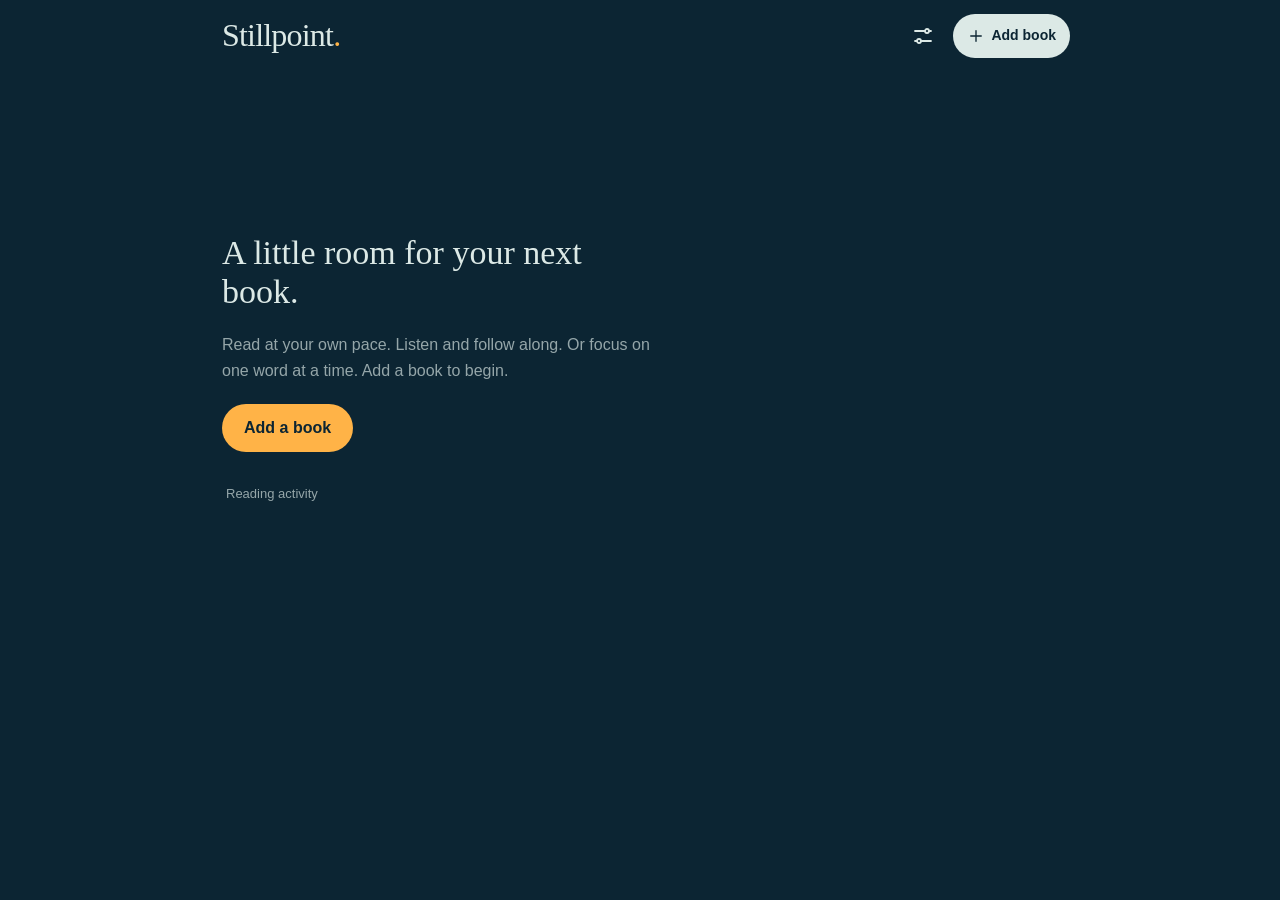
<file: index.html>
<!doctype html>
<html lang="en">
<head>
<meta charset="utf-8">
<meta name="viewport" content="width=device-width, initial-scale=1, minimum-scale=1, maximum-scale=1, user-scalable=no, viewport-fit=cover">
<meta http-equiv="Content-Security-Policy" content="default-src 'self'; script-src 'self' 'wasm-unsafe-eval'; style-src 'self' 'unsafe-inline'; font-src 'self' https://cdn.jsdelivr.net; connect-src 'self' https://cdn.jsdelivr.net; img-src 'self' data: blob:; worker-src 'self' blob:; media-src 'self' blob:">
<title>Stillpoint</title>
<meta name="description" content="Your books, your pace. Read, listen, or focus one word at a time.">
<meta name="theme-color" content="#0C2533">
<meta name="mobile-web-app-capable" content="yes">
<meta name="apple-mobile-web-app-capable" content="yes">
<meta name="apple-mobile-web-app-title" content="Stillpoint">
<meta name="apple-mobile-web-app-status-bar-style" content="black-translucent">
<link rel="manifest" href="manifest.webmanifest">
<link rel="apple-touch-icon" href="icons/icon-180.png">
<link rel="icon" href="icons/icon-192.png">
<link rel="stylesheet" href="styles.css">
</head>
<body>
<div class="edge edge-top" aria-hidden="true"></div>
<div class="edge edge-bottom" aria-hidden="true"></div>
<div id="app"></div>
<div id="sheets"></div>
<div id="toast" role="status" aria-live="polite"></div>
<noscript>Stillpoint needs JavaScript to run.</noscript>
<script src="vendor/jszip.min.js"></script>
<script type="module" src="js/app.js"></script>
</body>
</html>
</file>
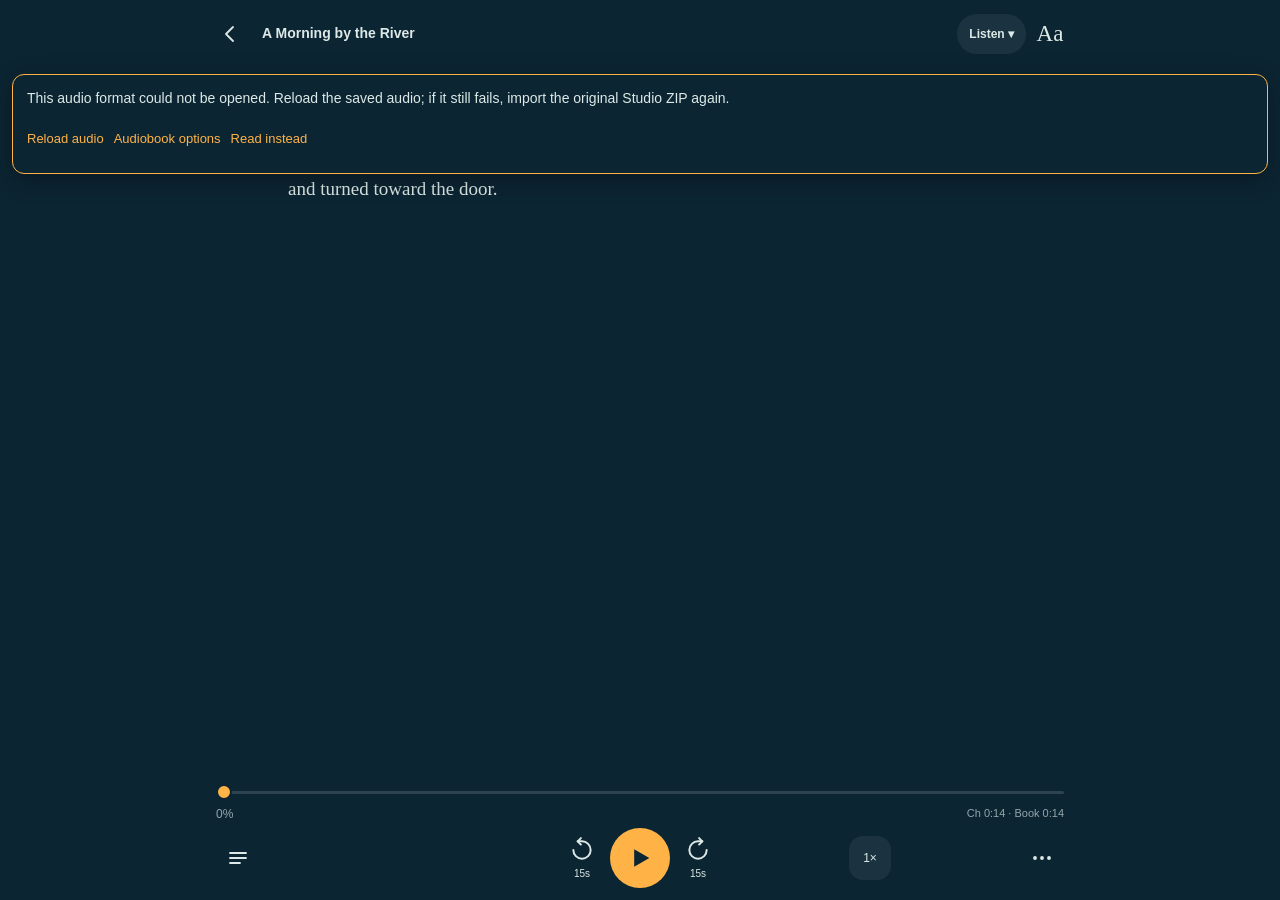
<file: demo/index.html>
<!doctype html><html lang="en"><meta charset="utf-8"><title>Opening Stillpoint sample</title>
<p id="status">Preparing the sample book and audiobook…</p>
<script src="../vendor/jszip.min.js"></script><script type="module" src="start.js"></script></html>
</file>
<file: styles.css>
@font-face { font-family: Lexend; font-weight: 400; font-display: swap; src: url(https://cdn.jsdelivr.net/npm/@fontsource/lexend/files/lexend-latin-400-normal.woff2) format('woff2'); }
@font-face { font-family: Lexend; font-weight: 700; font-display: swap; src: url(https://cdn.jsdelivr.net/npm/@fontsource/lexend/files/lexend-latin-700-normal.woff2) format('woff2'); }
@font-face { font-family: 'Atkinson Hyperlegible'; font-weight: 400; font-display: swap; src: url(https://cdn.jsdelivr.net/npm/@fontsource/atkinson-hyperlegible/files/atkinson-hyperlegible-latin-400-normal.woff2) format('woff2'); }
@font-face { font-family: 'Atkinson Hyperlegible'; font-weight: 700; font-display: swap; src: url(https://cdn.jsdelivr.net/npm/@fontsource/atkinson-hyperlegible/files/atkinson-hyperlegible-latin-700-normal.woff2) format('woff2'); }
@font-face { font-family: OpenDyslexic; font-weight: 400; font-display: swap; src: url(https://cdn.jsdelivr.net/npm/@fontsource/open-dyslexic/files/open-dyslexic-latin-400-normal.woff2) format('woff2'); }
@font-face { font-family: OpenDyslexic; font-weight: 700; font-display: swap; src: url(https://cdn.jsdelivr.net/npm/@fontsource/open-dyslexic/files/open-dyslexic-latin-700-normal.woff2) format('woff2'); }
@font-face { font-family: Literata; font-weight: 400; font-display: swap; src: url(https://cdn.jsdelivr.net/npm/@fontsource/literata/files/literata-latin-400-normal.woff2) format('woff2'); }
@font-face { font-family: Literata; font-weight: 700; font-display: swap; src: url(https://cdn.jsdelivr.net/npm/@fontsource/literata/files/literata-latin-700-normal.woff2) format('woff2'); }

:root {
  --bg: #0C2533; --ink: #DCE9E6; --hi: #FFB347;
  --dim: color-mix(in srgb, var(--ink) 66%, var(--bg));
  --faint: color-mix(in srgb, var(--ink) 16%, var(--bg));
  --panel: color-mix(in srgb, var(--ink) 7%, var(--bg));
  --ui: -apple-system, BlinkMacSystemFont, 'Segoe UI', sans-serif;
  --serif: 'Iowan Old Style', ui-serif, Georgia, 'Lora', serif;
  --word-font: ui-serif, Georgia, 'Lora', serif;
  --word-size: 48px; --word-weight: 500; --pivot-x: 40%;
  --text-font: var(--serif); --text-size: 19px; --text-lead: 1.6; --text-margin: 22px; --text-align: left;
  --safe-t: env(safe-area-inset-top, 0px); --safe-b: env(safe-area-inset-bottom, 0px);
  --header-clearance: 0px; --bottom-clearance: 0px;
  --safe-l: env(safe-area-inset-left, 0px); --safe-r: env(safe-area-inset-right, 0px);
}
* { box-sizing: border-box; -webkit-tap-highlight-color: transparent; }
html, body { height: 100%; margin: 0; background: var(--bg); color: var(--ink); overscroll-behavior: none; }
body { height: min(100%, var(--app-height, 100dvh)); font: 16px/1.4 var(--ui); -webkit-text-size-adjust: 100%; overflow: hidden; position: fixed; inset: 0; }
#app { position: absolute; inset: 0; }
button, input, select, textarea { font: inherit; color: inherit; }
body, body * { user-select: none; -webkit-user-select: none; -webkit-touch-callout: none; }
input, textarea, [contenteditable="true"], [contenteditable="true"] * { user-select: text; -webkit-user-select: text; -webkit-touch-callout: default; }
button { background: none; border: 0; padding: 0; cursor: pointer; touch-action: manipulation; }
:focus-visible { outline: 2px solid var(--hi); outline-offset: 2px; }
svg.i { width: 24px; height: 24px; fill: none; stroke: currentColor; stroke-width: 1.8; stroke-linecap: round; stroke-linejoin: round; display: block; }
.icon-btn { width: 44px; height: 44px; display: grid; place-items: center; border-radius: 22px; color: var(--ink); }
.icon-btn:active { background: var(--faint); }
.icon-btn[aria-pressed=true] { color: var(--hi); }
.primary { background: var(--hi); color: var(--bg); font-weight: 600; min-height: 48px; padding: 0 22px; border-radius: 24px; }
.secondary { border: 1.5px solid var(--faint); min-height: 44px; padding: 0 18px; border-radius: 22px; font-weight: 500; }
.danger { color: #E5484D; }
[data-light] .danger { color: #B3261E; }

/* Library */
.screen { position: absolute; inset: 0; display: flex; flex-direction: column; background: var(--bg); }
.screen-head { display: flex; align-items: center; gap: 4px; padding: max(0px, calc(var(--safe-t) + var(--header-clearance) + 14px)) calc(var(--safe-r) + 10px) 4px calc(var(--safe-l) + 22px); }
.wordmark { flex: 1; font: 500 30px/1.1 var(--serif); margin: 0; white-space: nowrap; }
.wordmark .p { color: var(--hi); }
.screen-body { flex: 1; overflow-y: auto; -webkit-overflow-scrolling: touch; padding: 8px calc(var(--safe-r) + 22px) calc(var(--safe-b) + 44px) calc(var(--safe-l) + 22px); }
.lib-tools { display: flex; gap: 10px; margin-bottom: 10px; }
.lib-tools input, .lib-tools select { background: var(--panel); border: 0; border-radius: 12px; height: 42px; padding: 0 13px; min-width: 0; font-size: 16px; }
.lib-tools input { flex: 1; }
.lib-tools select { appearance: none; -webkit-appearance: none; text-align: center; color: var(--dim); }
.book-row { display: flex; align-items: flex-start; gap: 4px; padding: 16px 0 14px; border-bottom: 1px solid var(--faint); }
.book-open { flex: 1; min-width: 0; text-align: left; }
.book-title { font: 500 22px/1.2 var(--serif); margin: 0; overflow-wrap: anywhere; }
.book-author { color: var(--dim); font-size: 15px; margin-top: 2px; }
.book-progress { position: relative; height: 3px; background: var(--faint); border-radius: 2px; margin-top: 12px; overflow: hidden; }
.book-progress i { position: absolute; inset: 0 auto 0 0; background: var(--hi); border-radius: 2px; }
.book-meta { display: flex; justify-content: space-between; gap: 12px; color: var(--dim); font-size: 14px; margin-top: 7px; font-variant-numeric: tabular-nums; }
.book-row .icon-btn { margin: -8px -10px 0 0; color: var(--dim); }
.book-open { display: flex; align-items: center; gap: 16px; }
.book-cover { width: 64px; height: 96px; flex: none; display: grid; place-items: center; overflow: hidden; border-radius: 5px; background: var(--panel); box-shadow: 0 2px 7px #0003; color: var(--dim); font: 32px var(--serif); }
.book-cover img { width: 100%; height: 100%; object-fit: cover; }
.book-details { display: block; flex: 1; min-width: 0; }
.continue-card { width: 100%; display: flex; align-items: center; gap: 16px; padding: 20px; margin: 4px 0 22px; border: 1px solid var(--faint); border-radius: 18px; background: var(--panel); text-align: left; }
.continue-card > span:nth-child(2) { display: grid; gap: 6px; flex: 1; min-width: 0; }
.continue-card small { color: var(--hi); font-size: 13px; font-weight: 600; }
.continue-card b { font: 23px/1.2 var(--serif); overflow-wrap: anywhere; }
.continue-card span span { color: var(--dim); font-size: 12px; }
.book-badges { display: flex; gap: 6px; margin-top: 7px; color: var(--dim); font-size: 11px; }
.book-badges span { border: 1px solid var(--faint); border-radius: 5px; padding: 2px 5px; }
#r-mode { flex: none; border: 1px solid var(--faint); border-radius: 16px; padding: 8px 10px; font-size: 13px; font-weight: 600; }
.mode-choices { display: grid; grid-template-columns: repeat(3, 1fr); gap: 8px; margin: 12px 0; }
.mode-choices button { min-height: 52px; border-radius: 12px; background: var(--panel); border: 1px solid var(--faint); }
.mode-choices button[aria-pressed=true] { border-color: var(--hi); color: var(--hi); }
.mode-choices button:disabled { opacity: .4; }
#reader.has-audio #wpm-box, #reader.has-audio #w-up, #reader.has-audio #w-down { display: none; }
#reader.read-mode #play { width: auto; border-radius: 22px; padding: 0 16px; height: 44px; font-size: 14px; }
#audio-toolbar { display: flex; align-items: center; gap: 6px; min-height: 18px; margin-top: 0; }
#audio-progress { flex: none; color: var(--dim); font-size: 12px; min-width: 27px; font-variant-numeric: tabular-nums; }
#reader.has-audio #read-meta { display: none; }
#audio-toolbar[hidden], .audio-skip[hidden] { display: none; }
#audio-times { flex: 1; min-width: 0; font-size: 11px; color: var(--dim); font-variant-numeric: tabular-nums; }
#audio-options { flex: none; min-height: 36px; padding: 4px 8px; border: 1px solid var(--faint); border-radius: 10px; font-size: 12px; }
.audio-skip { display: grid; place-items: center; min-width: 44px; min-height: 44px; font-size: 27px; line-height: .9; }
.audio-skip small { font: 10px var(--ui); margin-top: 3px; }
.audio-skip .i { width: 26px; height: 26px; }
#audio-forward .i { transform: scaleX(-1); }
#reader.listen-only #flow, #reader.listen-only #stage { display: none; }
#reader.listen-only .bar { opacity: 1; pointer-events: auto; transform: none; }
#listen-view { position: absolute; inset: calc(var(--reader-header, calc(var(--safe-t) + 68px)) + 16px) 24px calc(var(--reader-footer, 180px) + 20px); display: flex; flex-direction: column; align-items: center; justify-content: center; gap: 12px; text-align: center; overflow-y: auto; }
#listen-view[hidden] { display: none; }
.listen-cover { height: min(28vh, 230px); aspect-ratio: 2/3; flex-shrink: 0; background: var(--panel); border-radius: 8px; display: grid; place-items: center; overflow: hidden; box-shadow: 0 6px 24px #0003; }
.listen-cover img { width: 100%; height: 100%; object-fit: cover; }
.listen-cover svg { width: 55px; height: 55px; }
#listen-view h1 { font: 26px/1.2 var(--serif); margin: 0; }
#listen-view p { margin: 0; color: var(--dim); font-size: 14px; }
#playback-error { position: absolute; z-index: 8; top: calc(var(--safe-t) + 74px); left: 12px; right: 12px; padding: 14px; background: var(--bg); border: 1px solid var(--hi); border-radius: 12px; box-shadow: 0 6px 24px #0005; }
#playback-error[hidden] { display: none; }
#playback-error p { margin: 0 0 10px; font-size: 14px; }
#playback-error button { min-height: 40px; font-size: 13px; margin-right: 10px; color: var(--hi); }
.empty { min-height: 72%; display: flex; flex-direction: column; justify-content: center; gap: 16px; align-items: flex-start; }
.empty h2 { font: 500 34px/1.15 var(--serif); margin: 0; max-width: 12em; }
.empty p { color: var(--dim); margin: 0; max-width: 28em; }
.install-note { background: var(--panel); border-radius: 14px; padding: 14px 16px; font-size: 15px; margin-bottom: 14px; }
.install-note strong { display: block; margin-bottom: 3px; }
.empty .install-note { margin: 0; }

/* Reader */
#reader { position: absolute; inset: 0; background: var(--bg); overflow: hidden; touch-action: pan-y; user-select: none; -webkit-user-select: none; -webkit-touch-callout: none; }
#reader.playing { touch-action: none; }
#reader.audio-page.playing { touch-action: pan-y; }
#reader.audio-page #flow { opacity: 1; pointer-events: auto; }
#reader.audio-page #stage { opacity: 0; pointer-events: none; }
#reader.audio-page .bar { opacity: 1; pointer-events: auto; transform: none; }
#reader.book-reading { touch-action: pan-y; }
#reader.book-reading #flow, #reader.book-reading #stage { display: none; }
#book-view { position: absolute; inset: 0; z-index: 1; }
#book-view[hidden], #book-navigation[hidden] { display: none; }
.book-viewport { position: absolute; top: calc(var(--reader-header, calc(var(--safe-t) + 68px)) + 12px); bottom: calc(var(--reader-footer, 140px) + 10px); left: var(--text-margin); right: var(--text-margin); max-width: 44em; margin: 0 auto; overflow: hidden; touch-action: pan-y; outline: none; }
.book-text { font: var(--text-weight, 400) var(--text-size)/var(--text-lead) var(--text-font); text-align: var(--text-align); overflow-wrap: anywhere; hyphens: none; }
.book-text p { margin: 0 0 .35em; text-indent: var(--book-indent, 1.2em); widows: 2; orphans: 2; }
.book-text h2 { font-size: 1.35em; line-height: 1.3; font-weight: 600; margin: 1.4em 0 .8em; break-after: avoid; }
.book-text h2:first-child { margin-top: 0; }
.book-text h2 + p, .book-section > p:first-child { text-indent: 0; }
.book-text blockquote { margin: .7em 1em; font-style: italic; }
.book-section { display: flow-root; }
.book-text .bw.current { background: color-mix(in srgb, var(--hi) 25%, transparent); border-radius: 3px; }
#book-view[data-layout=scroll] .book-viewport { overflow-y: auto; -webkit-overflow-scrolling: touch; }
#book-view[data-layout=scroll] .book-section + .book-section { margin-top: 2em; }
.book-folio { position: absolute; left: var(--text-margin); right: var(--text-margin); bottom: calc(var(--reader-footer, 180px) + 10px); display: none; justify-content: space-between; gap: 20px; color: var(--dim); font-size: 11px; pointer-events: none; }
.book-section-title { overflow: hidden; white-space: nowrap; text-overflow: ellipsis; }
.book-page-count { flex-shrink: 0; }
#book-navigation { display: flex; align-items: center; justify-content: space-between; gap: 12px; color: var(--dim); font-size: 11px; }
#book-navigation button { font-size: 25px; min-width: 40px; min-height: 35px; }
#reader.book-reading #wpm-box, #reader.book-reading #w-up, #reader.book-reading #w-down { display: none; }
#reader.book-reading .bar { opacity: 1; pointer-events: auto; transform: none; }
#reader.book-chrome-hidden .bar { opacity: 0; pointer-events: none; }
#reader.book-chrome-hidden .book-viewport { top: calc(var(--safe-t) + var(--header-clearance) + 12px); bottom: calc(var(--safe-b) + var(--bottom-clearance) + 28px); }
#reader.book-chrome-hidden .book-folio { display: flex; bottom: calc(var(--safe-b) + var(--bottom-clearance) + 12px); }
#reader.book-reading #r-settings { font: 500 23px Georgia, serif; }
#book-dimmer { display: none; }
#reader.book-reading #book-dimmer { display: block; position: absolute; inset: 0; background: #000; opacity: var(--book-dim, 0); z-index: 2; pointer-events: none; }
.book-setting { display: block; font-size: 14px; font-weight: 600; margin: 20px 0; }
.book-setting select, .book-setting input { display: block; margin-top: 10px; width: 100%; accent-color: var(--hi); }
.book-type-preview { font: var(--text-weight, 400) 26px/1.5 var(--text-font); padding: 18px; background: var(--panel); border-radius: 12px; }
.book-layout-choices, .book-theme-choices { display: grid; grid-template-columns: 1fr 1fr; gap: 12px; }
.book-layout-choices button, .book-theme-choices button { display: grid; gap: 10px; padding: 18px; border: 1px solid var(--faint); border-radius: 14px; font-size: 13px; }
.book-layout-choices b, .book-theme-choices b { font: 28px Georgia, serif; }
.book-layout-choices [aria-pressed=true], .book-theme-choices [aria-pressed=true] { border: 2px solid var(--hi); }
.book-check { display: flex; gap: 10px; align-items: center; margin: 16px 0; font-size: 14px; }
.book-check input { width: 20px; height: 20px; accent-color: var(--hi); }
#flow { position: absolute; inset: 0; overflow-y: auto; -webkit-overflow-scrolling: touch; overflow-anchor: none; touch-action: pan-y;
  padding: calc(var(--reader-header, calc(var(--safe-t) + 68px)) + 12px) calc(var(--safe-r) + var(--text-margin)) calc(var(--reader-footer, 140px) + 20px) calc(var(--safe-l) + var(--text-margin));
  font-family: var(--text-font); font-size: var(--text-size); line-height: var(--text-lead); text-align: var(--text-align); transition: opacity .28s ease; }
#flow-inner { max-width: 38em; margin: 0 auto; }
#flow p, #flow blockquote { margin: 0 0 .85em; }
#flow blockquote { padding-left: 1em; border-left: 2px solid var(--faint); color: var(--dim); }
#flow h2 { font: 600 1.28em/1.25 var(--text-font); margin: 1.7em 0 .7em; text-align: left; }
#flow .w.cur { background: color-mix(in srgb, var(--hi) 30%, transparent); box-shadow: 0 0 0 2px color-mix(in srgb, var(--hi) 30%, transparent); border-radius: 3px; }
#flow .w.pressed { background: var(--faint); border-radius: 3px; }
#flow .w.marked { text-decoration: underline; text-decoration-color: var(--hi); text-decoration-thickness: 2px; text-underline-offset: 3px; }
.playing #flow, .starting #flow { opacity: 0; pointer-events: none; }

#stage { position: absolute; inset: 0; opacity: 0; pointer-events: none; transition: opacity .22s ease; }
.playing #stage, .starting #stage { opacity: 1; pointer-events: auto; }
.playing #stage, .starting #stage { touch-action: none; }
#rail { position: absolute; left: 0; right: 0; top: var(--word-y, 42%); height: 0; }
#word { position: absolute; inset: 0; font-family: var(--word-font); font-size: var(--word-size); font-weight: var(--word-weight); line-height: 1; white-space: pre; height: 0; }
#word span { position: absolute; top: 0; transform: translateY(-50%); line-height: 1.25; }
.rsvp-context { position: absolute; top: 0; transform: translateY(-50%); font: var(--word-weight) calc(var(--word-size) * .52)/1.3 var(--word-font); color: var(--ink); opacity: .38; white-space: nowrap; overflow: hidden; pointer-events: none; }
.rsvp-context[hidden] { display: none; }
#context-before { left: 10px; text-align: right; mask-image: linear-gradient(to right, transparent, #000 25%); }
#context-before:not([hidden]) { display: flex; justify-content: flex-end; }
#context-after { right: 10px; mask-image: linear-gradient(to left, transparent, #000 25%); }
.settings-advanced { margin: 14px 0; padding: 0 14px; background: var(--panel); border-radius: 12px; }
.settings-advanced summary { padding: 16px 0; font-size: 15px; cursor: pointer; }
.settings-intro { margin: 8px 0 18px; color: var(--dim); font-size: 14px; }
#w-pivot { color: var(--hi); }
[data-pivot=bold] #w-pivot { font-weight: 800; }
[data-pivot=underline] #w-pivot { text-decoration: underline; text-decoration-thickness: .07em; text-underline-offset: .12em; }
[data-pivot=plain] #w-pivot { color: inherit; }
.tick { position: absolute; left: var(--pivot-x); width: 2px; margin-left: -1px; height: 13px; background: var(--hi); opacity: .75; border-radius: 1px; }
#tick-a { top: calc(var(--word-size) * -.86 * var(--guide-dist, 1)); }
#tick-b { top: calc(var(--word-size) * .86 * var(--guide-dist, 1) - 13px); }
[data-guides=off] .tick { display: none; }
#count { position: absolute; left: 0; right: 0; top: calc(var(--word-size) * (1.2 + var(--guide-shift, 0))); text-align: center; color: var(--dim); font-size: 24px; font-variant-numeric: tabular-nums; }
#chapter-call { position: absolute; left: 24px; right: 24px; bottom: calc(100% + var(--word-size) * (1.3 + var(--guide-shift, 0))); text-align: center; color: var(--dim); font: 500 18px/1.3 var(--ui); opacity: 0; transition: opacity .25s; }
#chapter-call.on { opacity: 1; }
#live-progress { position: absolute; left: 0; bottom: 0; height: 3px; background: var(--hi); opacity: .6; width: 0; }
#live-text { position: absolute; left: 0; right: 0; bottom: calc(var(--safe-b) + 14px); text-align: center; font-size: 14px; color: var(--dim); font-variant-numeric: tabular-nums; }
[data-liveprogress=off] #live-progress, [data-livetext=off] #live-text { display: none; }

#wpm-badge { position: absolute; left: 50%; top: calc(var(--safe-t) + 84px); transform: translateX(-50%); background: var(--panel); border-radius: 22px; padding: 7px 18px; font-size: 21px; font-weight: 600; font-variant-numeric: tabular-nums; opacity: 0; transition: opacity .2s; pointer-events: none; white-space: nowrap; z-index: 6; }
#wpm-badge.on { opacity: 1; }
#fly { position: absolute; z-index: 5; pointer-events: none; white-space: pre; transform-origin: 0 0; color: var(--hi); }

.bar { position: absolute; left: 0; right: 0; z-index: 4; background: var(--bg); transition: opacity .25s ease, transform .25s ease; }
#top-bar { top: min(0px, calc(var(--safe-t) + var(--header-clearance) + 12px)); padding: max(0px, calc(var(--safe-t) + var(--header-clearance) + 12px)) calc(var(--safe-r) + 8px) 4px calc(var(--safe-l) + 8px); display: flex; align-items: center; gap: 2px; }
#reader #top-bar { position: fixed; background: var(--bg); filter: none; -webkit-backdrop-filter: none; backdrop-filter: none; transform: none; isolation: isolate; transition: opacity .2s ease; }
#chapter-btn { flex: 1; min-width: 0; height: 44px; display: flex; flex-direction: column; justify-content: center; align-items: center; padding: 0 6px; border-radius: 12px; }
#chapter-btn:active { background: var(--faint); }
#chapter-btn b { font-weight: 600; font-size: 15px; max-width: 100%; white-space: nowrap; overflow: hidden; text-overflow: ellipsis; }
#chapter-btn small { color: var(--dim); font-size: 12.5px; max-width: 100%; white-space: nowrap; overflow: hidden; text-overflow: ellipsis; }
#bottom-bar { bottom: min(0px, calc(var(--safe-b) + var(--bottom-clearance) + 12px)); padding: 2px calc(var(--safe-r) + 16px) max(0px, calc(var(--safe-b) + var(--bottom-clearance) + 12px)) calc(var(--safe-l) + 16px); touch-action: none; }
.playing .bar, .starting .bar { opacity: 0; pointer-events: none; }
.playing #top-bar, .starting #top-bar { transform: translateY(-16px); }
.playing #bottom-bar, .starting #bottom-bar { transform: translateY(16px); }
#scrub-wrap { position: relative; height: 28px; }
#scrub { position: absolute; inset: 0; width: 100%; height: 28px; margin: 0; background: transparent; appearance: none; -webkit-appearance: none; touch-action: none; z-index: 1; }
#scrub::-webkit-slider-runnable-track { height: 3px; background: transparent; }
#scrub::-webkit-slider-thumb { -webkit-appearance: none; width: 20px; height: 20px; margin-top: -8.5px; border-radius: 50%; background: var(--hi); border: 3px solid var(--bg); }
#scrub-track { position: absolute; left: 0; right: 0; top: 12.5px; height: 3px; background: var(--faint); border-radius: 2px; }
#scrub-fill { position: absolute; left: 0; top: 0; bottom: 0; background: var(--hi); border-radius: 2px; }
#scrub-track u { position: absolute; top: -2px; width: 2px; height: 7px; background: var(--dim); opacity: .55; }
#read-meta { display: flex; justify-content: space-between; color: var(--dim); font-size: 13.5px; margin-top: -3px; font-variant-numeric: tabular-nums; }
#controls { display: grid; grid-template-columns: 1fr auto 1fr; align-items: center; margin-top: 2px; }
#controls .side { display: flex; align-items: center; gap: 0; }
#controls .side.right { justify-content: flex-end; }
#reader.has-audio #controls .side { justify-content: space-between; }
#play { width: 52px; height: 52px; border-radius: 31px; background: var(--hi); color: var(--bg); display: grid; place-items: center; margin: 0; }
#play svg { width: 28px; height: 28px; fill: currentColor; stroke: none; }
#wpm-box { border-radius: 12px; padding: 3px 4px; display: flex; flex-direction: column; align-items: center; min-width: 46px; font-variant-numeric: tabular-nums; }
#wpm-box b { font-size: 19px; font-weight: 600; line-height: 1.1; }
#wpm-box small { color: var(--dim); font-size: 11.5px; }
#controls .icon-btn { width: 36px; }
#controls .audio-skip { min-width: 40px; }
#wpm-box[aria-expanded=true] b { color: var(--hi); }
#wpm-pop { position: absolute; left: calc(var(--safe-l) + 14px); right: calc(var(--safe-r) + 14px); max-width: 480px; margin: 0 auto; z-index: 5; background: color-mix(in srgb, var(--ink) 9%, var(--bg)); border: 1px solid var(--faint); border-radius: 20px; padding: 14px 18px 12px; opacity: 0; visibility: hidden; transform: translateY(12px) scale(.98); transform-origin: 70% 100%; transition: opacity .2s ease, transform .28s cubic-bezier(.2,.8,.2,1), visibility .2s; }
#wpm-pop.open { opacity: 1; visibility: visible; transform: none; }
#wpm-pop .pop-value { font-size: 30px; font-weight: 600; font-variant-numeric: tabular-nums; text-align: center; line-height: 1.1; }
#wpm-pop .pop-value small { font-size: 15px; font-weight: 500; color: var(--dim); margin-left: 5px; }
#wpm-slider { width: 100%; height: 40px; margin: 4px 0 0; accent-color: var(--hi); touch-action: none; }
#wpm-pop .pop-ends { display: flex; justify-content: space-between; color: var(--dim); font-size: 13px; font-variant-numeric: tabular-nums; }
#back-place { position: absolute; left: 50%; bottom: calc(var(--reader-footer, 160px) + 12px); transform: translateX(-50%); z-index: 5; background: var(--ink); color: var(--bg); padding: 9px 18px; border-radius: 22px; font-weight: 600; font-size: 15px; white-space: nowrap; }
#back-place[hidden] { display: none; }
#jump-bar { position: absolute; left: 16px; right: 16px; bottom: calc(var(--safe-b) + 168px); z-index: 5; display: flex; align-items: center; justify-content: space-between; gap: 10px 14px; flex-wrap: wrap; background: var(--panel); border: 1px solid var(--faint); border-radius: 22px; padding: 12px 14px 12px 18px; font-weight: 500; font-size: 15px; animation: jump-in .26s cubic-bezier(.2,.8,.2,1) both; }
#jump-bar[hidden] { display: none; }
#jump-text { flex: 1 1 140px; min-width: 0; overflow: hidden; text-overflow: ellipsis; white-space: nowrap; }
.jump-btns { display: flex; gap: 8px; margin-left: auto; }
.jump-btns button { min-height: 40px; padding: 0 16px; border-radius: 20px; font-size: 15px; white-space: nowrap; }
.jump-btns button[hidden] { display: none; }

/* Sheets */
.scrim { position: absolute; inset: 0; background: rgba(0, 0, 0, .46); z-index: 20; display: flex; align-items: flex-end; justify-content: center; }
#sheets { position: absolute; inset: 0; pointer-events: none; z-index: 20; }
#sheets > * { pointer-events: auto; }
.sheet { width: 100%; max-width: 640px; max-height: min(90%, calc(100% - var(--safe-t) - var(--header-clearance) - 12px)); background: var(--bg); border-radius: 22px 22px 0 0; display: flex; flex-direction: column; overflow: hidden; box-shadow: 0 -1px 0 var(--faint); }
.sheet.tall { height: 90%; }
.sheet-head { position: relative; display: flex; align-items: center; padding: 16px 10px 6px 22px; gap: 8px; touch-action: none; }
.sheet-head::before { content: ''; position: absolute; top: 6px; left: 50%; width: 38px; height: 5px; margin-left: -19px; border-radius: 3px; background: var(--faint); }
.sheet-head h2 { flex: 1; margin: 0; font: 500 24px/1.2 var(--serif); min-width: 0; overflow: hidden; text-overflow: ellipsis; white-space: nowrap; }
.sheet-body { min-height: 0; flex: 1; overflow-y: auto; -webkit-overflow-scrolling: touch; padding: 4px 22px calc(var(--safe-b) + 24px); }
.sheet-body > p:first-child { margin-top: 2px; }
.menu-btn { display: block; width: 100%; text-align: left; padding: 14px 0; border-bottom: 1px solid var(--faint); font-size: 17px; }
.menu-btn:last-child { border-bottom: 0; }
.menu-btn small { display: block; color: var(--dim); font-size: 14px; margin-top: 1px; }
.field-text { width: 100%; background: var(--panel); border: 0; border-radius: 12px; padding: 12px 14px; font-size: 16px; }
.narration-mode-panel { padding: 18px; border: 1.5px solid var(--hi); border-radius: 16px; background: var(--panel); }
.narration-mode-panel label { display: block; font-size: 19px; font-weight: 650; margin-bottom: 12px; }
.narration-mode-panel select { background: var(--bg); font-size: 17px; font-weight: 600; min-height: 52px; }
.narration-mode-panel p { margin: 10px 0 0; color: var(--dim); font-size: 14px; }
textarea.field-text { min-height: 180px; resize: vertical; font-family: var(--serif); line-height: 1.45; }
.stack { display: flex; flex-direction: column; gap: 12px; }
.row-btns { display: flex; gap: 10px; flex-wrap: wrap; margin-top: 8px; }
.muted { color: var(--dim); font-size: 15px; }
.error { color: #E5484D; }
.spinner-line { padding: 26px 0; color: var(--dim); }

.tabs { display: grid; grid-auto-flow: column; grid-auto-columns: 1fr; gap: 3px; margin: 0 22px 10px; background: var(--panel); padding: 3px; border-radius: 12px; }
.tabs button { min-height: 36px; border-radius: 9px; font-size: 15px; color: var(--dim); }
.tabs button[aria-selected=true] { background: var(--bg); color: var(--ink); font-weight: 600; }
.toc-item { display: flex; gap: 12px; width: 100%; text-align: left; align-items: baseline; padding: 13px 0; border-bottom: 1px solid var(--faint); }
.toc-item .t { flex: 1; min-width: 0; overflow-wrap: anywhere; }
.toc-item .pct { color: var(--dim); font-size: 14px; font-variant-numeric: tabular-nums; }
.toc-item.now .t { color: var(--hi); font-weight: 600; }
.mark-row { display: flex; align-items: center; border-bottom: 1px solid var(--faint); }
.mark-row .toc-item { flex: 1; border: 0; }
.mark-row .icon-btn { color: var(--dim); }
.hit { display: block; width: 100%; text-align: left; padding: 12px 0; border-bottom: 1px solid var(--faint); font-family: var(--serif); line-height: 1.4; }
.hit mark { background: color-mix(in srgb, var(--hi) 32%, transparent); color: inherit; border-radius: 2px; }

/* Settings */
.preview { --pv-d: calc(min(var(--word-size), 54px) * .86 * var(--guide-dist, 1)); position: relative; height: max(104px, calc(var(--pv-d) * 2 + 20px)); margin: 2px 22px 10px; background: var(--panel); border-radius: 16px; overflow: hidden; }
.preview .pv-rail { position: absolute; left: 0; right: 0; top: 50%; height: 0; font-family: var(--word-font); font-size: min(var(--word-size), 54px); font-weight: var(--word-weight); white-space: pre; }
.preview .pv-rail span { position: absolute; top: 0; transform: translateY(-50%); line-height: 1.25; }
.preview .pv-p { color: var(--hi); }
.pv-tick { position: absolute; top: calc(50% - var(--pv-d)); bottom: calc(50% - var(--pv-d)); width: 2px; background: linear-gradient(var(--hi) 0 12px, transparent 12px calc(100% - 12px), var(--hi) calc(100% - 12px)); opacity: .7; }
[data-guides=off] .pv-tick { display: none; }
[data-pivot=bold] .pv-p { font-weight: 800; }
[data-pivot=underline] .pv-p { text-decoration: underline; text-decoration-thickness: .07em; text-underline-offset: .12em; }
[data-pivot=plain] .pv-p { color: inherit; }
.preview.text { height: auto; padding: 14px 16px; }
.preview.text p { margin: 0; font-family: var(--text-font); font-size: min(var(--text-size), 24px); line-height: var(--text-lead); text-align: var(--text-align); }
.set-nav { display: flex; align-items: center; justify-content: space-between; gap: 12px; width: 100%; text-align: left; padding: 14px 0; border-bottom: 1px solid var(--faint); }
.set-nav:last-child { border-bottom: 0; }
.set-nav:active { transform: none; opacity: .55; }
.set-nav b { display: block; font-weight: 500; font-size: 17px; }
.set-nav small { display: block; color: var(--dim); font-size: 14px; margin-top: 1px; }
.set-nav svg { transform: scaleX(-1); color: var(--dim); width: 20px; height: 20px; flex: none; }
.set-back { margin-left: -14px; }
.sheet-head.sub { padding-left: 22px; }
.set-group { margin: 24px 0 2px; font: 500 21px/1.2 var(--serif); }
.custom-rows[hidden] { display: none; }
.set-row { padding: 12px 0; border-bottom: 1px solid var(--faint); }
.set-line { display: flex; align-items: center; justify-content: space-between; gap: 14px; }
.set-line label, .set-label { flex: 1; min-width: 0; }
.set-value { color: var(--dim); font-variant-numeric: tabular-nums; white-space: nowrap; }
.set-help { display: block; color: var(--dim); font-size: 14px; margin-top: 2px; }
.set-row input[type=range] { width: 100%; margin: 10px 0 2px; accent-color: var(--hi); height: 28px; }
.set-row select { background: var(--panel); border: 0; border-radius: 10px; height: 38px; padding: 0 10px; max-width: 58%; font-size: 16px; }
.switch { appearance: none; -webkit-appearance: none; width: 50px; height: 30px; border-radius: 15px; background: var(--faint); position: relative; flex: none; margin: 0; transition: background .15s; }
.switch::after { content: ''; position: absolute; width: 26px; height: 26px; left: 2px; top: 2px; border-radius: 50%; background: #fff; box-shadow: 0 1px 3px rgba(0, 0, 0, .4); transition: left .15s; }
.switch:checked { background: var(--hi); }
.switch:checked::after { left: 22px; }
.themes { display: grid; grid-template-columns: repeat(4, 1fr); gap: 8px; margin-top: 10px; }
.theme-chip { border-radius: 12px; height: 62px; font-size: 13px; border: 2px solid var(--faint); display: flex; flex-direction: column; align-items: center; justify-content: center; gap: 1px; }
.theme-chip b { font: 600 19px/1 var(--serif); }
.theme-chip[aria-pressed=true] { border-color: var(--hi); }
.color-line { display: flex; align-items: center; gap: 10px; }
.color-line input[type=color] { width: 40px; height: 34px; padding: 0; border: 0; background: none; border-radius: 8px; }
.color-line input[type=text] { width: 96px; background: var(--panel); border: 0; border-radius: 10px; height: 36px; padding: 0 10px; font-size: 16px; }

/* PDF review */
.clean-row { display: flex; gap: 14px; align-items: center; justify-content: space-between; padding: 11px 0; border-bottom: 1px solid var(--faint); }
.clean-row small { display: block; color: var(--dim); font-size: 14px; }
.clean-row select { max-width: 48%; font-size: 15px; }
.cleanup-sheet .sheet-head { flex-shrink: 0; }
.cleanup-sheet .sheet-body { min-height: 0; }
.clean-row select, .clean-label select { background: var(--panel); color: var(--ink); border: 1px solid var(--faint); border-radius: 8px; padding: 8px; }
.clean-row option, .clean-label option { background: var(--bg); color: var(--ink); }
.clean-block { padding: 14px 0; border-bottom: 1px solid var(--faint); }
.clean-label { display: flex; flex-wrap: wrap; align-items: center; justify-content: space-between; gap: 8px; color: var(--dim); }
.clean-label small { flex: 1; min-width: 120px; overflow-wrap: anywhere; }
.clean-label select { max-width: 100%; font-size: 14px; }
.clean-block p { font-family: var(--serif); line-height: 1.5; margin: 10px 0 0; overflow-wrap: anywhere; }
.clean-block.omitted p { opacity: .55; text-decoration: line-through; }
.clean-heading { font-weight: 700; }
.clean-pager { display: flex; justify-content: space-between; align-items: center; gap: 8px; padding: 18px 0; }
.clean-pager button { padding: 10px; border: 1px solid var(--faint); border-radius: 8px; }
.clean-pager span { font-size: 13px; color: var(--dim); }
.clean-open { margin: 0 22px; flex-shrink: 0; }
.page-row { display: flex; gap: 12px; align-items: flex-start; padding: 11px 0; border-bottom: 1px solid var(--faint); }
.page-row .page-text { flex: 1; min-width: 0; font-size: 14px; line-height: 1.35; color: var(--dim); overflow: hidden; display: -webkit-box; -webkit-line-clamp: 3; -webkit-box-orient: vertical; font-family: var(--serif); }
.page-row b { font-weight: 600; min-width: 32px; font-variant-numeric: tabular-nums; }
.page-row.skipped .page-text { text-decoration: line-through; opacity: .55; }
.cut { color: var(--hi); }
.sticky-foot { position: sticky; bottom: calc(var(--safe-b) * -1 - 24px); margin: 16px -22px calc(var(--safe-b) * -1 - 24px); padding: 12px 22px calc(var(--safe-b) + 12px); background: var(--bg); border-top: 1px solid var(--faint); display: flex; align-items: center; justify-content: space-between; gap: 12px; }

/* Streaks and calendar */
.streak-pair { display: grid; grid-template-columns: 1fr 1fr; gap: 16px; margin: 8px 0 4px; }
.streak-num { font: 500 52px/1 var(--serif); font-variant-numeric: lining-nums; }
.streak-label { color: var(--ink); margin-top: 4px; }
.streak-best { color: var(--dim); font-size: 14px; }
.goal-today { margin-top: 20px; }
.goal-line { display: flex; justify-content: space-between; align-items: center; gap: 12px; }
.goal-bar { position: relative; height: 5px; background: var(--faint); border-radius: 3px; overflow: hidden; margin-top: 9px; }
.goal-bar i { position: absolute; inset: 0 auto 0 0; background: var(--hi); border-radius: 3px; transition: width .4s cubic-bezier(.2,.8,.2,1); }
.goal-edit { color: var(--hi); font-weight: 600; font-size: 15px; min-height: 36px; white-space: nowrap; }
.cal-head { display: flex; align-items: center; justify-content: space-between; margin: 28px 0 6px; }
.cal-head h3 { margin: 0; font: 500 21px/1.2 var(--serif); }
.cal-nav { display: flex; }
.cal-nav .icon-btn:disabled { opacity: .25; }
.cal-next svg { transform: scaleX(-1); }
.cal-grid { display: grid; grid-template-columns: repeat(7, 1fr); gap: 4px; }
.cal-dow { text-align: center; color: var(--dim); font-size: 12.5px; padding: 4px 0; }
.cal-day { aspect-ratio: 1; display: grid; place-items: center; border-radius: 50%; font-size: 15px; font-variant-numeric: tabular-nums; border: 2px solid transparent; max-height: 52px; justify-self: center; width: 100%; max-width: 52px; }
.cal-day:disabled { color: var(--faint); }
.cal-day.read { border-color: var(--hi); }
.cal-day.hit { background: var(--hi); color: var(--bg); font-weight: 600; border-color: var(--hi); }
.cal-day.today:not(.hit) { font-weight: 700; color: var(--hi); }
.cal-day.today.hit { box-shadow: 0 0 0 2px var(--bg), 0 0 0 4px var(--hi); }
.cal-day[aria-pressed=true]:not(.hit):not(.read) { background: var(--faint); }
.cal-legend { display: flex; gap: 18px; color: var(--dim); font-size: 13.5px; margin-top: 10px; align-items: center; }
.cal-legend span { display: inline-flex; align-items: center; gap: 6px; }
.cal-legend i { width: 13px; height: 13px; border-radius: 50%; border: 2px solid var(--hi); display: inline-block; }
.cal-legend i.fill { background: var(--hi); }
.cal-detail { min-height: 44px; margin-top: 10px; color: var(--ink); font-size: 15px; }
.fade-in { animation: fade-up .24s ease both; }

/* Stats */
.tile-grid { display: grid; grid-template-columns: 1fr 1fr; gap: 22px 16px; margin: 10px 0 30px; }
.tile b { display: block; font: 500 36px/1.05 var(--serif); font-variant-numeric: lining-nums; }
.tile span { color: var(--dim); font-size: 14.5px; }
.chart-head { display: flex; justify-content: space-between; align-items: baseline; gap: 12px; margin: 22px 0 8px; }
.chart-head h3 { margin: 0; font: 500 21px/1.2 var(--serif); }
.chart-read { color: var(--dim); font-size: 14px; font-variant-numeric: tabular-nums; text-align: right; }
.chart { display: block; width: 100%; height: 150px; overflow: visible; touch-action: pan-y; }
.chart text { fill: var(--dim); font: 11px var(--ui); }
.book-stat { display: flex; justify-content: space-between; gap: 16px; padding: 10px 0; border-bottom: 1px solid var(--faint); font-variant-numeric: tabular-nums; }
.book-stat span:last-child { color: var(--dim); white-space: nowrap; }

#toast { position: absolute; left: 50%; bottom: calc(var(--safe-b) + 28px); transform: translate(-50%, 10px); background: var(--ink); color: var(--bg); padding: 10px 18px; border-radius: 22px; font-size: 15px; font-weight: 500; opacity: 0; transition: opacity .2s, transform .2s; pointer-events: none; z-index: 40; max-width: calc(100vw - 32px); text-align: center; }
#toast.on { opacity: 1; transform: translate(-50%, 0); }

/* Opaque viewport-edge backing for installed iOS apps. iOS can apply a
   native scroll-edge effect; the header also reserves extra clearance below it. */
/* Opaque, hit-testable safe-area backing stops before any reader controls. */
.edge { position: absolute; left: 0; right: 0; background: var(--bg); z-index: 15; }
.edge-top { top: 0; height: max(0px, calc(var(--safe-t) + min(0px, var(--header-clearance)))); }
.edge-bottom { bottom: 0; height: max(0px, calc(var(--safe-b) + min(0px, var(--bottom-clearance)))); }

/* Motion */
button { transition: transform .24s cubic-bezier(.2,.8,.2,1), opacity .16s ease, background-color .16s ease, color .16s ease, border-color .16s ease; }
button:active:not(:disabled) { transform: scale(.97); transition-duration: .06s; }
.icon-btn:active:not(:disabled) { transform: scale(.88); }
#play:active { transform: scale(.92); }
.primary:active, .secondary:active, .theme-chip:active { transform: scale(.96); }
.book-open:active, .menu-btn:active, .toc-item:active, .hit:active { transform: none; opacity: .55; }
label.menu-btn { transition: opacity .16s ease; }
label.menu-btn:active { opacity: .55; }
.page-row, .book-progress i, #scrub-fill { transition: opacity .2s ease; }
#play svg { animation: icon-swap .2s ease both; }
#back-place { animation: pop-in .26s cubic-bezier(.2,.8,.2,1) both; }
.scrim { animation: scrim-in .28s ease backwards; }
.sheet { animation: sheet-in .38s cubic-bezier(.32,.72,0,1) backwards; will-change: transform; }
.scrim.swap { animation: none; }
.scrim.swap .sheet { animation: fade-up .22s ease backwards; }
.scrim.leaving { animation: scrim-out .26s ease forwards; pointer-events: none; }
.scrim.leaving .sheet { animation: sheet-out .26s cubic-bezier(.4,0,1,1) forwards; }
.sheet.dragging { transition: none; }
.sheet.settling { transition: transform .28s cubic-bezier(.2,.8,.2,1); }
@keyframes scrim-in { from { background: transparent; } }
@keyframes scrim-out { to { background: transparent; } }
@keyframes sheet-in { from { transform: translateY(100%); } }
@keyframes sheet-out { to { transform: translateY(100%); } }
@keyframes fade-up { from { opacity: 0; transform: translateY(8px); } }
@keyframes pop-in { from { opacity: 0; transform: translate(-50%, 8px) scale(.96); } }
@keyframes icon-swap { from { opacity: 0; transform: scale(.7); } }
@keyframes vt-in-right { from { opacity: 0; transform: translateX(26px); } }
@keyframes vt-out-left { to { opacity: 0; transform: translateX(-16px); } }
@keyframes vt-in-left { from { opacity: 0; transform: translateX(-26px); } }
@keyframes vt-out-right { to { opacity: 0; transform: translateX(16px); } }
::view-transition-old(root), ::view-transition-new(root) { animation-duration: .26s; animation-timing-function: cubic-bezier(.2,.8,.2,1); }
[data-nav=forward]::view-transition-old(root) { animation-name: vt-out-left; }
[data-nav=forward]::view-transition-new(root) { animation-name: vt-in-right; }
[data-nav=back]::view-transition-old(root) { animation-name: vt-out-right; }
[data-nav=back]::view-transition-new(root) { animation-name: vt-in-left; }

@media (orientation: landscape) and (max-height: 500px) {
  #flow { padding-bottom: calc(var(--safe-b) + 150px); }
  #controls { margin-top: 0; }
  #play { width: 50px; height: 50px; }
  .sheet { max-height: 100%; }
}
@media (prefers-reduced-motion: reduce) {
  * { transition-duration: .01ms !important; animation-duration: .01ms !important; }
  ::view-transition-old(root), ::view-transition-new(root) { animation: none !important; }
}

::view-transition { pointer-events: none; }
.set-back[hidden] { display: none; }

.track-list { margin-top: 6px; }
.track-row { display: flex; align-items: center; gap: 8px; border-top: 1px solid var(--faint); }
.track-pick { flex: 1; min-width: 0; text-align: left; padding: 11px 0; font-size: 17px; }
.track-pick b { display: block; overflow: hidden; text-overflow: ellipsis; white-space: nowrap; font-weight: 500; }
.track-pick small { display: block; color: var(--dim); font-size: 14px; }
.track-pick[aria-pressed=true] b { color: var(--hi); font-weight: 600; }
.track-pick[aria-pressed=true] b::before { content: '\2713\00a0'; }
.track-row .icon-btn { color: var(--dim); }
.track-ask { display: flex; gap: 6px; }
.track-ask .secondary { min-height: 36px; padding: 0 14px; font-size: 15px; }
@keyframes jump-in { from { opacity: 0; transform: translateY(8px) scale(.98); } }

#story-prompt { width: 100%; min-height: 190px; max-height: 38vh; resize: vertical; padding: 12px; border: 1px solid var(--faint); border-radius: 12px; background: var(--panel); font: 16px/1.5 var(--ui); overflow-y: auto; }

/* The book itself remains visible and usable above the appearance controls. */
#sheets > .scrim.appearance-scrim { background: transparent; pointer-events: none; }
.appearance-scrim .sheet { pointer-events: auto; height: min(44%, 340px); }
.appearance-scrim .sheet-head { padding-top: 12px; }
.appearance-scrim .sheet-head h2 { font-size: 20px; }
.appearance-scrim .book-setting { margin: 10px 0; }
.appearance-scrim .book-setting input[type=range] { display: block; width: 100%; }
#reader.appearance-open .bar { opacity: 0; pointer-events: none; }
#reader.appearance-open .book-viewport { top: calc(var(--safe-t) + var(--header-clearance) + 8px); bottom: calc(var(--appearance-height, 340px) + 12px); }
#reader.appearance-open .book-folio, #reader.appearance-open #back-place { visibility: hidden; }
#reader.book-chrome-hidden #back-place { bottom: calc(var(--safe-b) + 38px); }
#r-fullscreen[hidden] { display: none; }
.appearance-scrim .book-layout-choices button, .appearance-scrim .book-theme-choices button { display: flex; align-items: center; justify-content: center; gap: 8px; min-height: 44px; padding: 8px; }
.appearance-scrim .book-layout-choices b, .appearance-scrim .book-theme-choices b { font-size: 20px; }
.appearance-scrim .book-setting select { min-height: 40px; padding: 8px 10px; margin-top: 6px; }
.appearance-scrim .sheet-body { padding-bottom: calc(var(--safe-b) + 12px); }

#audio-options[hidden] { display: none; }
.stack > * { flex-shrink: 0; }
.stack > select { min-height: 44px; line-height: 1.3; }
.story-choices { margin: 0; padding: 0; border: 0; min-width: 0; display: grid; gap: 8px; }
.story-choices legend { padding: 0; margin-bottom: 10px; }
.story-choices button { min-height: 46px; padding: 10px 14px; border: 1px solid var(--faint); border-radius: 12px; text-align: left; background: var(--panel); line-height: 1.4; }
.story-choices button[aria-pressed=true] { border: 2px solid var(--hi); padding: 9px 13px; font-weight: 600; }

#sheets > .clearance-scrim { align-items: center; background: transparent; }
.clearance-scrim .sheet { width: calc(100% - 32px); max-width: 360px; border-radius: 20px; box-shadow: 0 2px 24px #0004, 0 0 0 1px var(--faint); }
.clearance-scrim .sheet-body { padding-bottom: 18px; }
.clearance-scrim .set-row { padding: 10px 0; }
.clearance-scrim output { color: var(--dim); font-variant-numeric: tabular-nums; }

/* Quiet reading: scrolling stays available without native scrollbar chrome. */
* { scrollbar-width: none; }
*::-webkit-scrollbar { display: none; width: 0; height: 0; }
html, body { touch-action: pan-y; }
input[type=range] { touch-action: none; }
@media (pointer: coarse) { input, select, textarea { font-size: 16px; } }

/* A library that feels like a shelf, with one clear way back into a book. */
.screen-head { padding-bottom: 14px; gap: 8px; }
.wordmark { font-size: 32px; letter-spacing: -.8px; }
.add-book-btn { display: flex; align-items: center; gap: 6px; padding: 0 14px; min-height: 44px; border-radius: 24px; background: var(--ink); color: var(--bg); font-size: 14px; font-weight: 600; }
.add-book-btn .i { width: 18px; height: 18px; }
.continue-card { padding: 20px 18px; gap: 18px; border-radius: 20px; margin: 8px 0 28px; background: var(--panel); border-color: var(--faint); }
.continue-card .book-cover { width: 76px; height: 114px; }
.continue-card small { font-size: 12px; letter-spacing: .02em; }
.continue-card b { font-size: 23px; line-height: 1.25; }
.continue-card b, .book-title { display: -webkit-box; -webkit-line-clamp: 2; -webkit-box-orient: vertical; overflow: hidden; }
.continue-card > span:nth-child(2) > span:not(.continue-meta) { overflow: hidden; white-space: nowrap; text-overflow: ellipsis; }
.continue-meta { font-size: 12px; line-height: 1.5; }
.continue-arrow { color: var(--dim); font-size: 20px; }
.library-heading { display: flex; justify-content: space-between; align-items: center; margin: 0 0 12px; }
.library-heading h2 { margin: 0; font: 500 24px/1.3 var(--serif); }
.library-heading h2 span { color: var(--dim); font: 13px var(--ui); margin-left: 8px; }
.text-action { display: inline-flex; align-items: center; gap: 6px; min-height: 44px; padding: 0 4px; color: var(--dim); font-size: 13px; }
.text-action .i { width: 17px; height: 17px; }
.lib-tools { gap: 8px; margin-bottom: 12px; }
.lib-tools input, .lib-tools select { min-height: 44px; border: 1px solid var(--faint); }
.lib-tools input { width: 0; }
.lib-tools select { padding-right: 24px; background-image: linear-gradient(45deg, transparent 50%, var(--dim) 50%), linear-gradient(135deg, var(--dim) 50%, transparent 50%); background-position: calc(100% - 14px) 20px, calc(100% - 10px) 20px; background-size: 4px 4px; background-repeat: no-repeat; }
.lib-filters { display: flex; gap: 6px; padding-bottom: 8px; }
.lib-filters button { min-height: 40px; padding: 0 13px; border-radius: 20px; font-size: 13px; color: var(--dim); }
.lib-filters [aria-pressed=true] { color: var(--ink); background: var(--panel); font-weight: 600; }
.book-row { padding: 20px 0; gap: 6px; }
.book-cover { width: 68px; height: 102px; border-radius: 6px; }
.book-title { font-size: 20px; line-height: 1.25; }
.book-author { overflow: hidden; white-space: nowrap; text-overflow: ellipsis; font-size: 13px; margin-top: 5px; }
.book-progress { height: 2px; margin-top: 10px; }
.book-meta { font-size: 12px; gap: 6px; line-height: 1.5; }
.book-badges { margin-top: 6px; }
.book-badges span { padding: 0; border: 0; font-size: 11px; color: var(--dim); }
.book-row .icon-btn { margin: -6px -10px 0 0; flex: none; }
.library-foot { display: grid; justify-items: center; gap: 2px; padding: 28px 0 8px; color: var(--dim); font-size: 12px; }
.library-foot button { min-height: 40px; color: var(--ink); text-decoration: underline; text-underline-offset: 4px; }
.library-no-results { padding: 30px 0; text-align: center; }
.library-no-results b { font: 24px var(--serif); }
.library-no-results p { color: var(--dim); font-size: 14px; }
.empty { min-height: 76%; gap: 20px; }
.empty p { line-height: 1.65; }

/* Primary actions on the page; secondary actions in Reader tools. */
#chapter-btn { align-items: flex-start; padding-left: 8px; }
#chapter-btn b { font-size: 14px; font-weight: 600; }
#chapter-btn small { margin-top: 2px; font-size: 12px; }
#r-mode { min-height: 40px; padding: 6px 11px; font-size: 12px; border-radius: 20px; background: var(--panel); border-color: transparent; }
#reader #top-bar { padding-bottom: 8px; }
#top-bar .icon-btn { flex: 0 0 44px; }
#scrub-wrap, #scrub { height: 24px; }
#scrub-track { top: 10.5px; }
#scrub-track u { display: none; }
#scrub::-webkit-slider-thumb { width: 16px; height: 16px; margin-top: -6.5px; border-width: 2px; }
#controls { grid-template-columns: minmax(0, 1fr) 60px minmax(0, 1fr); gap: 6px; margin-top: 4px; }
#controls .side { grid-row: 1; min-width: 0; }
#controls .side:not(.right) { grid-column: 1; }
#controls .side.right { grid-column: 3; }
#play { grid-area: 1 / 2; width: 60px; height: 60px; border-radius: 50%; }
#controls .icon-btn { width: 44px; height: 44px; flex: 0 0 44px; }
#controls .audio-skip { min-width: 44px; }
#reader.has-audio #controls .side.right, #reader.has-audio #controls .side:not(.right) { padding: 0; }
#audio-options { min-width: 42px; min-height: 44px; padding: 4px 5px; font-size: 12px; border-color: transparent; background: var(--panel); border-radius: 14px; }
#w-up, #w-down { display: none; }
#book-navigation { grid-area: 1 / 2; min-width: 0; gap: 2px; font-size: 11px; }
#book-navigation button { min-width: 36px; min-height: 44px; font-size: 22px; }
#book-page-info { text-align: center; font-variant-numeric: tabular-nums; }
#read-position { grid-area: 1 / 2; text-align: center; color: var(--dim); font-size: 12px; }
#read-position[hidden], #reader.read-mode #play, #reader.read-mode #read-meta { display: none; }
#reader.read-mode #controls { grid-template-columns: 44px minmax(0, 1fr) 44px; }
#reader.read-mode #controls .side { padding: 0; }
#reader.read-mode #controls .side.right { justify-content: flex-end; }
#audio-toolbar { min-height: 20px; }
#audio-times { text-align: right; font-size: 11px; }
#back-place { font-size: 13px; padding: 10px 16px; min-height: 40px; box-shadow: 0 2px 12px #0002; }
.tool-action { display: flex; align-items: center; gap: 14px; width: 100%; text-align: left; padding: 14px 0; min-height: 60px; border-bottom: 1px solid var(--faint); }
.tool-action:last-child { border-bottom: 0; }
.tool-action > .i { flex: 0 0 23px; width: 23px; height: 23px; color: var(--dim); }
.tool-action span { display: grid; gap: 4px; min-width: 0; }
.tool-action b { font-size: 16px; font-weight: 500; }
.tool-action small { color: var(--dim); font-size: 12px; line-height: 1.4; }

/* Consistent sheets and settings, with maintenance kept out of the reading flow. */
.sheet { border-radius: 24px 24px 0 0; }
.sheet-head { padding-top: 18px; padding-bottom: 10px; }
.sheet-head h2 { font-size: 25px; }
.sheet-body { padding-top: 6px; }
.set-nav { padding: 18px 0; }
.set-nav b { font-size: 17px; font-weight: 500; }
.set-nav small { font-size: 12px; margin-top: 5px; line-height: 1.5; }
.settings-section-title { margin: 24px 0 4px; font-size: 11px; font-weight: 600; color: var(--dim); letter-spacing: .08em; text-transform: uppercase; }
.settings-section-title:first-child { margin-top: 8px; }
.settings-advanced { margin-top: 14px; padding: 12px 14px; border-radius: 14px; background: var(--panel); }
.settings-advanced summary { min-height: 32px; cursor: pointer; font-size: 14px; }
.menu-btn { font-size: 16px; padding: 15px 0; }
.menu-btn small { font-size: 12px; line-height: 1.5; margin-top: 4px; }
.book-setting > span { display: flex; align-items: baseline; justify-content: space-between; gap: 8px; }
.book-setting output { color: var(--dim); font-size: 12px; font-weight: 400; white-space: nowrap; }
.appearance-scrim .sheet { height: min(44%, 340px); }
.appearance-scrim .sheet-head { padding-top: 14px; }
.appearance-scrim .sheet-head h2 { font-size: 21px; }
.appearance-scrim .book-theme-choices { grid-template-columns: repeat(3, 1fr); gap: 8px; }
.appearance-scrim .book-theme-choices button { min-height: 50px; display: grid; gap: 3px; font-size: 11px; }
@media (min-width: 800px) {
  .screen-head, .screen-body { max-width: 880px; width: 100%; margin-inline: auto; }
  .bar { max-width: 880px; margin-inline: auto; }
  .continue-card { padding: 24px; }
}
@media (max-width: 360px) {
  #controls { gap: 2px; }
  #controls .icon-btn { width: 36px; flex-basis: 36px; }
  #controls .audio-skip { min-width: 36px; }
  #audio-options { min-width: 36px; padding: 4px 2px; font-size: 11px; }
  #reader.read-mode #controls { grid-template-columns: 36px minmax(0, 1fr) 36px; }
  .screen-head { padding-left: 18px; padding-right: 12px; }
}

@media (max-width: 360px) {
  .wordmark { font-size: 28px; }
  .add-book-btn { padding: 0 10px; font-size: 13px; gap: 4px; }
  .add-book-btn .i { width: 16px; height: 16px; }
}

.import-primary { display: flex; align-items: center; gap: 14px; padding: 18px 16px; border: 1px solid var(--faint); background: var(--panel); border-radius: 16px; margin: 4px 0 8px; cursor: pointer; }
.import-primary > .i { flex: none; width: 25px; height: 25px; color: var(--dim); }
.import-primary span { display: grid; gap: 6px; }
.import-primary b { font-size: 16px; font-weight: 500; }
.import-primary small { color: var(--dim); font-size: 12px; }

#audio-options { position: relative; flex: 0 1 auto; max-width: 64px; overflow: hidden; text-overflow: ellipsis; white-space: nowrap; }
#audio-options[data-sleep-active=true]::after { content: ''; position: absolute; right: 6px; top: 5px; width: 4px; height: 4px; border-radius: 50%; background: var(--hi); }
</file>
